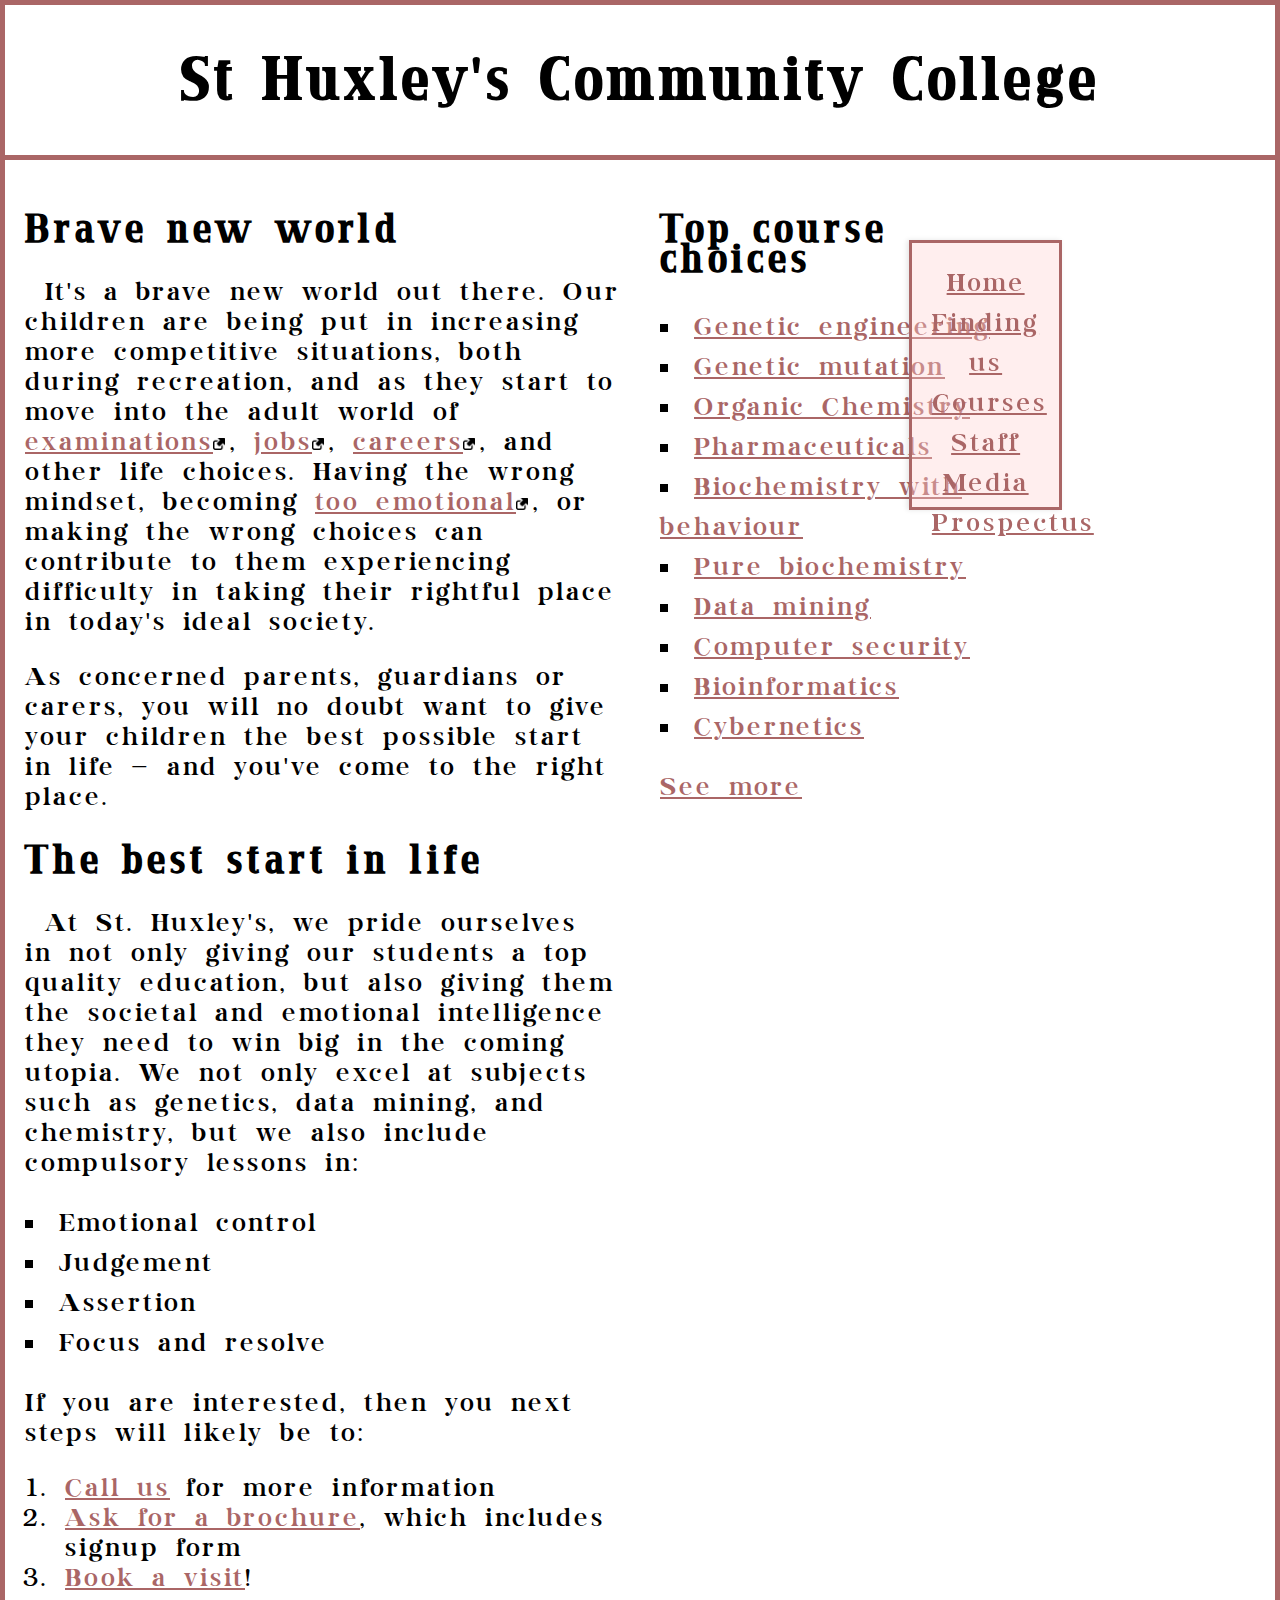
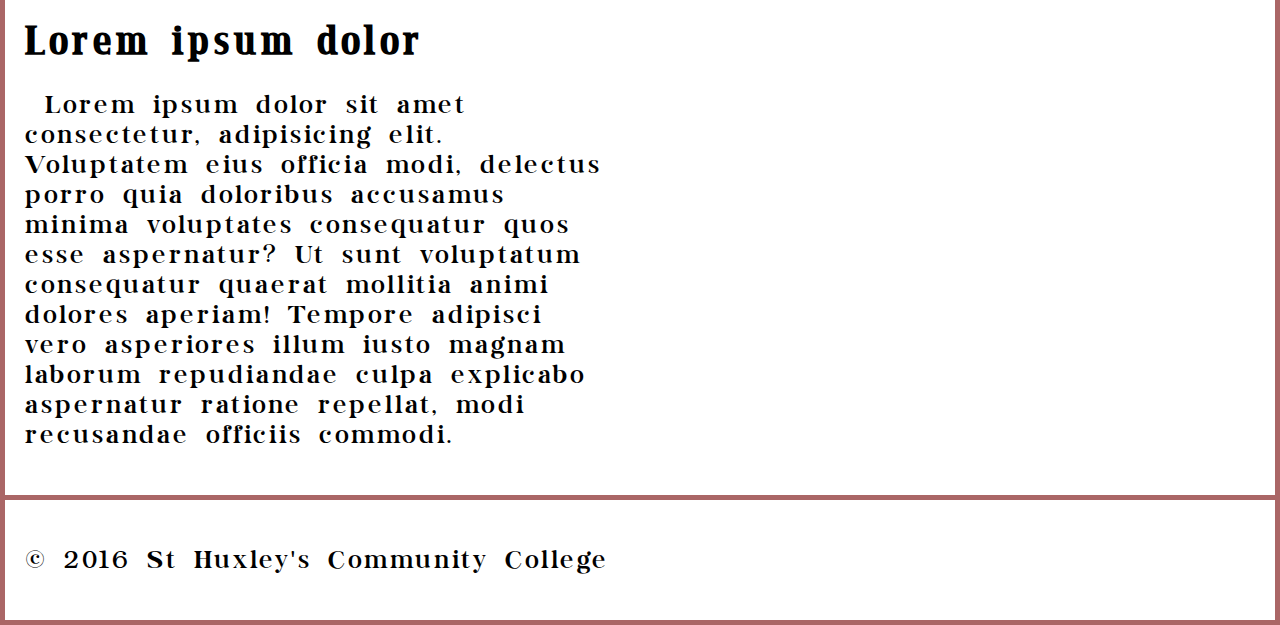
<file: index.html>
<!DOCTYPE html>
<html lang="en-US">
  <head>
    <meta charset="utf-8">
    <meta name="viewport" content="width=device-width">
    <title>St Huxley's Community College</title>
    <link href="style.css" type="text/css" rel="stylesheet">
  </head>
  <body>

  <header>
    <h1>St Huxley's Community College</h1>
  </header>

  <section>
      <h2>Brave new world</h2>

      <p>It's a brave new world out there. Our children are being put in increasing more competitive situations, both during recreation, and as they start to move into the adult world of <a href="https://en.wikipedia.org/wiki/Examination">examinations</a>, <a href="https://en.wikipedia.org/wiki/Jobs">jobs</a>, <a href="https://en.wikipedia.org/wiki/Career">careers</a>, and other life choices. Having the wrong mindset, becoming <a href="https://en.wikipedia.org/wiki/Emotion">too emotional</a>, or making the wrong choices can contribute to them experiencing difficulty in taking their rightful place in today's ideal society.</p>

      <p>As concerned parents, guardians or carers, you will no doubt want to give your children the best possible start in life — and you've come to the right place.</p>

      <h2>The best start in life</h2>

      <p>At St. Huxley's, we pride ourselves in not only giving our students a top quality education, but also giving them the societal and emotional intelligence they need to win big in the coming utopia. We not only excel at subjects such as genetics, data mining, and chemistry, but we also include compulsory lessons in:</p>

      <ul>
        <li>Emotional control</li>
        <li>Judgement</li>
        <li>Assertion</li>
        <li>Focus and resolve</li>
      </ul>

      <p>If you are interested, then you next steps will likely be to:</p>
      
      <ol>
        <li><a href="#">Call us</a> for more information</li>
        <li><a href="#">Ask for a brochure</a>, which includes signup form</li>
        <li><a href="#">Book a visit</a>!</li>
      </ol>

      <h2>Lorem ipsum dolor</h2>

      <p>Lorem ipsum dolor sit amet consectetur, adipisicing elit. Voluptatem eius officia modi, delectus porro quia doloribus accusamus minima voluptates consequatur quos esse aspernatur? Ut sunt voluptatum consequatur quaerat mollitia animi dolores aperiam! Tempore adipisci vero asperiores illum iusto magnam laborum repudiandae culpa explicabo aspernatur ratione repellat, modi recusandae officiis commodi.</p>
  </section>

  <aside>

    <h2>Top course choices</h2>

    <ul>
      <li><a href="#">Genetic engineering</a></li>
      <li><a href="#">Genetic mutation</a></li>
      <li><a href="#">Organic Chemistry</a></li>
      <li><a href="#">Pharmaceuticals</a></li>
      <li><a href="#">Biochemistry with behaviour</a></li>
      <li><a href="#">Pure biochemistry</a></li>
      <li><a href="#">Data mining</a></li>
      <li><a href="#">Computer security</a></li>
      <li><a href="#">Bioinformatics</a></li>
      <li><a href="#">Cybernetics</a></li>
    </ul>

    <p><a href="#">See more</a></p>

  </aside>

  <nav>

    <ul>
      <li><a href="#">Home</a></li>
      <li><a href="#">Finding us</a></li>
      <li><a href="#">Courses</a></li>
      <li><a href="#">Staff</a></li>
      <li><a href="#">Media</a></li>
      <li><a href="#">Prospectus</a></li>
    </ul>

  </nav>

  <footer>

    <p>&copy; 2016 St Huxley's Community College</p>

  </footer>

  </body>
</html>
</file>
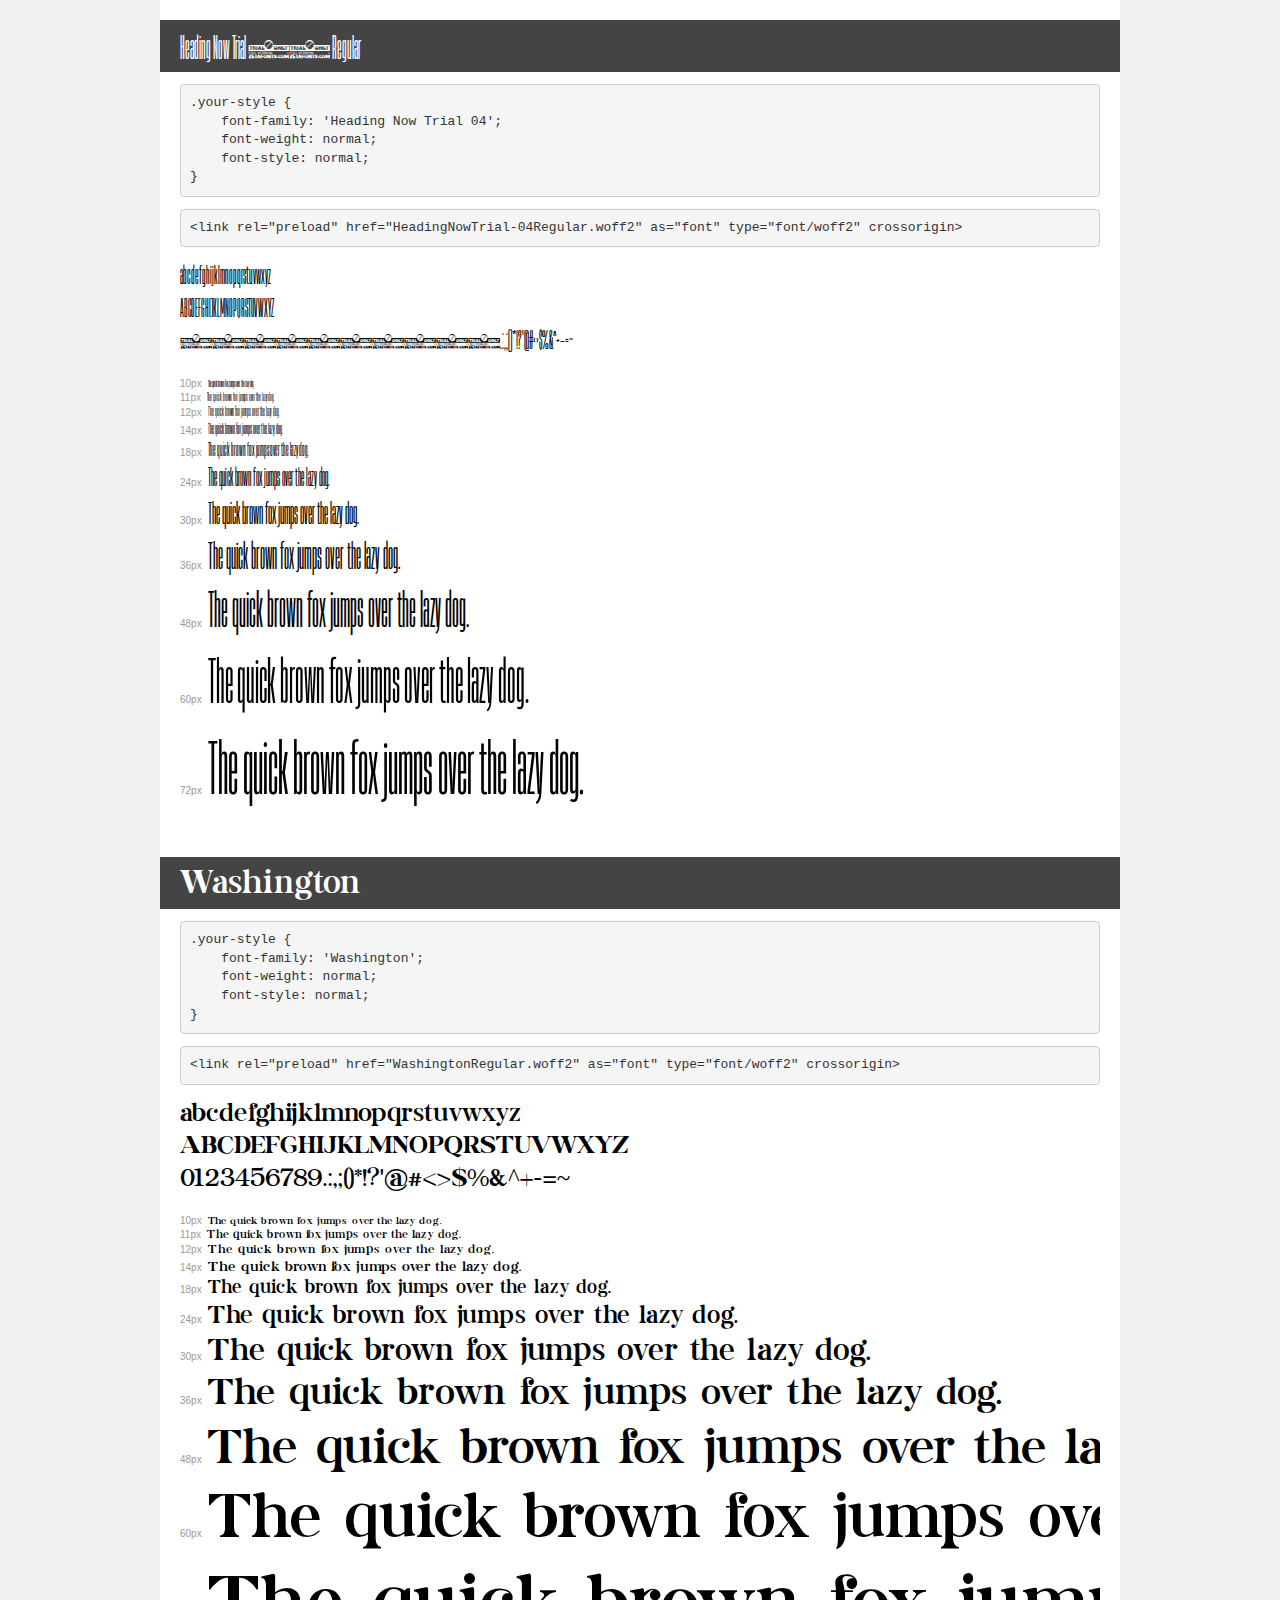
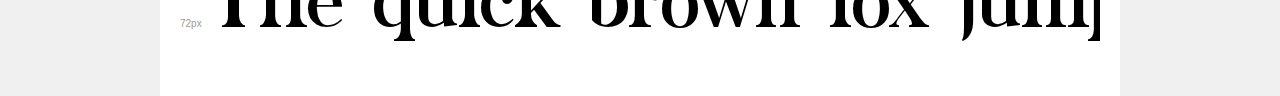
<file: fonts/demo.html>
<!DOCTYPE html>
<html lang="en">
<head>
    <meta charset="utf-8">
    <meta http-equiv="X-UA-Compatible" content="IE=edge">
    <meta name="viewport" content="width=device-width, initial-scale=1">
    <meta name="robots" content="noindex, noarchive">
    <meta name="format-detection" content="telephone=no">
    <title>Transfonter demo</title>
    <link href="stylesheet.css" rel="stylesheet">
    <style>
        /*
        http://meyerweb.com/eric/tools/css/reset/
        v2.0 | 20110126
        License: none (public domain)
        */
        html, body, div, span, applet, object, iframe,
        h1, h2, h3, h4, h5, h6, p, blockquote, pre,
        a, abbr, acronym, address, big, cite, code,
        del, dfn, em, img, ins, kbd, q, s, samp,
        small, strike, strong, sub, sup, tt, var,
        b, u, i, center,
        dl, dt, dd, ol, ul, li,
        fieldset, form, label, legend,
        table, caption, tbody, tfoot, thead, tr, th, td,
        article, aside, canvas, details, embed,
        figure, figcaption, footer, header, hgroup,
        menu, nav, output, ruby, section, summary,
        time, mark, audio, video {
            margin: 0;
            padding: 0;
            border: 0;
            font-size: 100%;
            font: inherit;
            vertical-align: baseline;
        }
        /* HTML5 display-role reset for older browsers */
        article, aside, details, figcaption, figure,
        footer, header, hgroup, menu, nav, section {
            display: block;
        }
        body {
            line-height: 1;
        }
        ol, ul {
            list-style: none;
        }
        blockquote, q {
            quotes: none;
        }
        blockquote:before, blockquote:after,
        q:before, q:after {
            content: '';
            content: none;
        }
        table {
            border-collapse: collapse;
            border-spacing: 0;
        }
        /* demo styles */
        body {
            background: #f0f0f0;
            color: #000;
        }
        .page {
            background: #fff;
            width: 920px;
            margin: 0 auto;
            padding: 20px 20px 0 20px;
            overflow: hidden;
        }
        .font-container {
            overflow-x: auto;
            overflow-y: hidden;
            margin-bottom: 40px;
            line-height: 1.3;
            white-space: nowrap;
            padding-bottom: 5px;
        }
        h1 {
            position: relative;
            background: #444;
            font-size: 32px;
            color: #fff;
            padding: 10px 20px;
            margin: 0 -20px 12px -20px;
        }
        .letters {
            font-size: 25px;
            margin-bottom: 20px;
        }
        .s10:before {
            content: '10px';
        }
        .s11:before {
            content: '11px';
        }
        .s12:before {
            content: '12px';
        }
        .s14:before {
            content: '14px';
        }
        .s18:before {
            content: '18px';
        }
        .s24:before {
            content: '24px';
        }
        .s30:before {
            content: '30px';
        }
        .s36:before {
            content: '36px';
        }
        .s48:before {
            content: '48px';
        }
        .s60:before {
            content: '60px';
        }
        .s72:before {
            content: '72px';
        }
        .s10:before, .s11:before, .s12:before, .s14:before,
        .s18:before, .s24:before, .s30:before, .s36:before,
        .s48:before, .s60:before, .s72:before {
            font-family: Arial, sans-serif;
            font-size: 10px;
            font-weight: normal;
            font-style: normal;
            color: #999;
            padding-right: 6px;
        }
        pre {
            display: block;
            padding: 9px;
            margin: 0 0 12px;
            font-family: Monaco, Menlo, Consolas, "Courier New", monospace;
            font-size: 13px;
            line-height: 1.428571429;
            color: #333;
            font-weight: normal;
            font-style: normal;
            background-color: #f5f5f5;
            border: 1px solid #ccc;
            overflow-x: auto;
            border-radius: 4px;
        }
        /* responsive */
        @media (max-width: 959px) {
            .page {
                width: auto;
                margin: 0;
            }
        }
    </style>
</head>
<body>
<div class="page">
    <div class="demo">
        <h1 style="font-family: 'Heading Now Trial 04'; font-weight: normal; font-style: normal;">Heading Now Trial 04 Regular</h1>
        <pre title="Usage">.your-style {
    font-family: 'Heading Now Trial 04';
    font-weight: normal;
    font-style: normal;
}</pre>
        <pre title="Preload (optional)">
&lt;link rel=&quot;preload&quot; href=&quot;HeadingNowTrial-04Regular.woff2&quot; as=&quot;font&quot; type=&quot;font/woff2&quot; crossorigin&gt;</pre>
        <div class="font-container" style="font-family: 'Heading Now Trial 04'; font-weight: normal; font-style: normal;">
            <p class="letters">
                abcdefghijklmnopqrstuvwxyz<br>
ABCDEFGHIJKLMNOPQRSTUVWXYZ<br>
                0123456789.:,;()*!?'@#&lt;&gt;$%&^+-=~
            </p>
            <p class="s10" style="font-size: 10px;">The quick brown fox jumps over the lazy dog.</p>
            <p class="s11" style="font-size: 11px;">The quick brown fox jumps over the lazy dog.</p>
            <p class="s12" style="font-size: 12px;">The quick brown fox jumps over the lazy dog.</p>
            <p class="s14" style="font-size: 14px;">The quick brown fox jumps over the lazy dog.</p>
            <p class="s18" style="font-size: 18px;">The quick brown fox jumps over the lazy dog.</p>
            <p class="s24" style="font-size: 24px;">The quick brown fox jumps over the lazy dog.</p>
            <p class="s30" style="font-size: 30px;">The quick brown fox jumps over the lazy dog.</p>
            <p class="s36" style="font-size: 36px;">The quick brown fox jumps over the lazy dog.</p>
            <p class="s48" style="font-size: 48px;">The quick brown fox jumps over the lazy dog.</p>
            <p class="s60" style="font-size: 60px;">The quick brown fox jumps over the lazy dog.</p>
            <p class="s72" style="font-size: 72px;">The quick brown fox jumps over the lazy dog.</p>
        </div>
    </div>

    <div class="demo">
        <h1 style="font-family: 'Washington'; font-weight: normal; font-style: normal;">Washington</h1>
        <pre title="Usage">.your-style {
    font-family: 'Washington';
    font-weight: normal;
    font-style: normal;
}</pre>
        <pre title="Preload (optional)">
&lt;link rel=&quot;preload&quot; href=&quot;WashingtonRegular.woff2&quot; as=&quot;font&quot; type=&quot;font/woff2&quot; crossorigin&gt;</pre>
        <div class="font-container" style="font-family: 'Washington'; font-weight: normal; font-style: normal;">
            <p class="letters">
                abcdefghijklmnopqrstuvwxyz<br>
ABCDEFGHIJKLMNOPQRSTUVWXYZ<br>
                0123456789.:,;()*!?'@#&lt;&gt;$%&^+-=~
            </p>
            <p class="s10" style="font-size: 10px;">The quick brown fox jumps over the lazy dog.</p>
            <p class="s11" style="font-size: 11px;">The quick brown fox jumps over the lazy dog.</p>
            <p class="s12" style="font-size: 12px;">The quick brown fox jumps over the lazy dog.</p>
            <p class="s14" style="font-size: 14px;">The quick brown fox jumps over the lazy dog.</p>
            <p class="s18" style="font-size: 18px;">The quick brown fox jumps over the lazy dog.</p>
            <p class="s24" style="font-size: 24px;">The quick brown fox jumps over the lazy dog.</p>
            <p class="s30" style="font-size: 30px;">The quick brown fox jumps over the lazy dog.</p>
            <p class="s36" style="font-size: 36px;">The quick brown fox jumps over the lazy dog.</p>
            <p class="s48" style="font-size: 48px;">The quick brown fox jumps over the lazy dog.</p>
            <p class="s60" style="font-size: 60px;">The quick brown fox jumps over the lazy dog.</p>
            <p class="s72" style="font-size: 72px;">The quick brown fox jumps over the lazy dog.</p>
        </div>
    </div>

</div>
</body>
</html>
</file>
<file: style.css>
/* fontface */

@font-face {
  font-family: 'Ferdinand';
  src: url('fonts/FerdinandRegular.woff2') format('woff2'),
    url('fonts/FerdinandRegular.woff') format('woff');
  font-weight: normal;
  font-style: normal;
  font-display: swap;
}

@font-face {
  font-family: 'Washington';
  src: url('fonts/WashingtonRegular.woff2') format('woff2'),
    url('fonts/WashingtonRegular.woff') format('woff');
  font-weight: normal;
  font-style: normal;
  font-display: swap;
}






/* General setup */

* {
  box-sizing: border-box;
}

body {
  margin: 0 auto;
  min-width: 1000px;
  max-width: 1400px;
}

/* Layout */

section {
  float: left;
  width: 50%;
}

aside {
  float: left;
  width: 30%;
}

nav {
  float: left;
  width: 20%;
}

footer {
  clear: both;
}

header,
section,
aside,
nav,
footer {
  padding: 20px;
}

/* header and footer */

header,
footer {
  border-top: 5px solid #a66;
  border-bottom: 5px solid #a66;
}

/* WRITE YOUR CODE BELOW HERE */

h1,
h2,
h3,
h4,
h5,
h6 {
  font-family: 'Ferdinand';
  letter-spacing: 0.5rem;
}

html {
  font-family: 'Washington';
  font-size: 10px;
}

h1 {
  font-size: 6rem;
  text-align: center;
}

h2 {
  font-size: 4rem;
}

p,
li {
  font-size: 2.5rem;
  letter-spacing: 0.3rem;
  word-spacing: 0.3rem;
}

ul {
  list-style-type: none;
  margin: 0;
  padding: 0;
}

a[href^="http"]::after,
a[href^="https://"]::after {
  content: "";
  display: inline-block;
  background-size: contain;
  background-repeat: no-repeat;
  background-image: url("./icon.png");
  padding-left: 5px;
  width: 12px;
  height: 12px;
}

body {
  line-height: 3rem;
  border-left: #a66 5px solid;
  border-right: #a66 5px solid;
}

h2+p {
  text-indent: 20px;
}

a:link {
  color: #a66;
}

a:visited {
  color: rgb(113, 69, 69);
}

a:hover,
a:focus {
  color: rgb(137, 137, 137);
  text-decoration-line: none;
}

a {
  outline: none;
}

a:active {
  color: black;
}

ul {
  list-style-position: inside;
  list-style-type: square;
  line-height: 4rem;
}

nav {
  position: fixed;
  top: 24rem;
  right: 17%;
  width: 12%;
  height: 30%;
  background-color: rgba(254, 206, 206, 0.358);
  padding: 20px;
  box-shadow: -2px 0 5px rgba(0,0,0,0.1);
  text-align: center;
  border: 3px solid #a66;
}

nav ul {
  list-style-type: none;
}
</file>
<file: fonts/stylesheet.css>
@font-face {
    font-family: 'Heading Now Trial 04';
    src: url('HeadingNowTrial-04Regular.woff2') format('woff2'),
        url('HeadingNowTrial-04Regular.woff') format('woff');
    font-weight: normal;
    font-style: normal;
    font-display: swap;
}

@font-face {
    font-family: 'Washington';
    src: url('WashingtonRegular.woff2') format('woff2'),
        url('WashingtonRegular.woff') format('woff');
    font-weight: normal;
    font-style: normal;
    font-display: swap;
}
</file>
